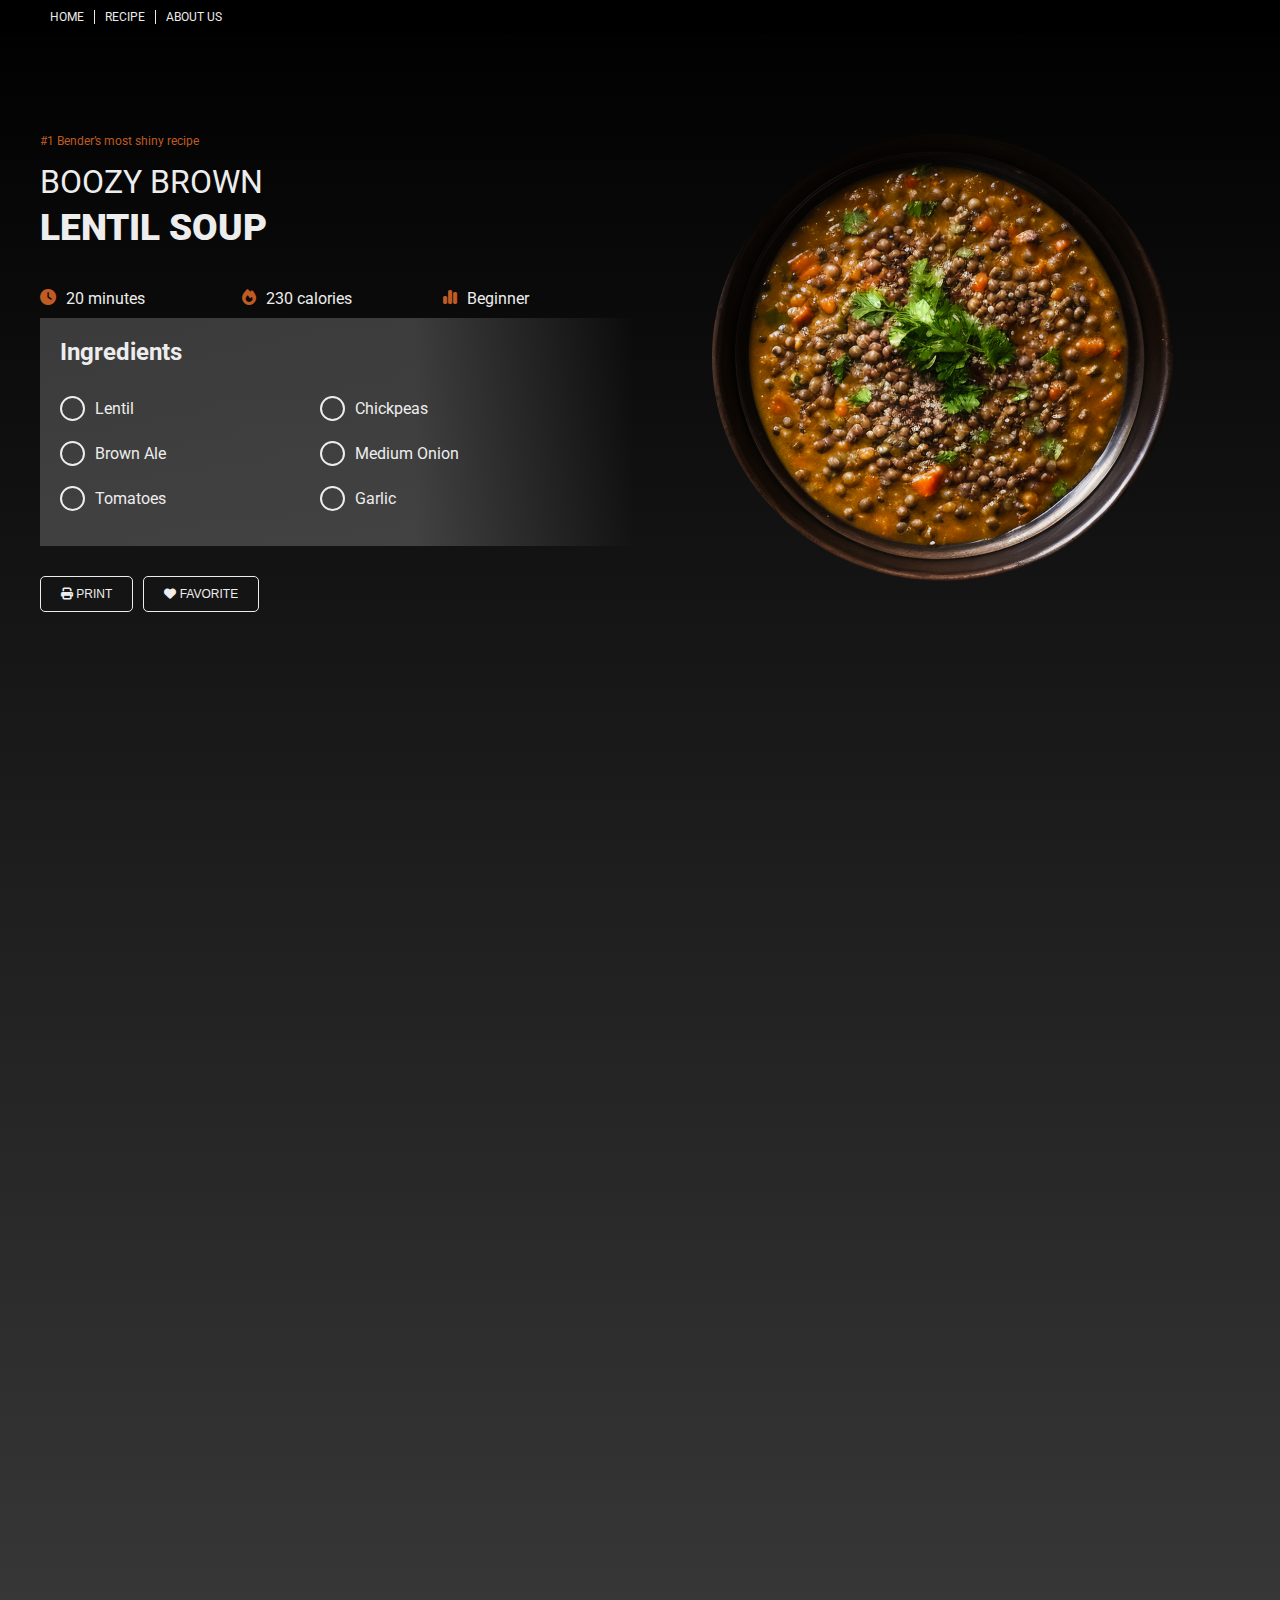
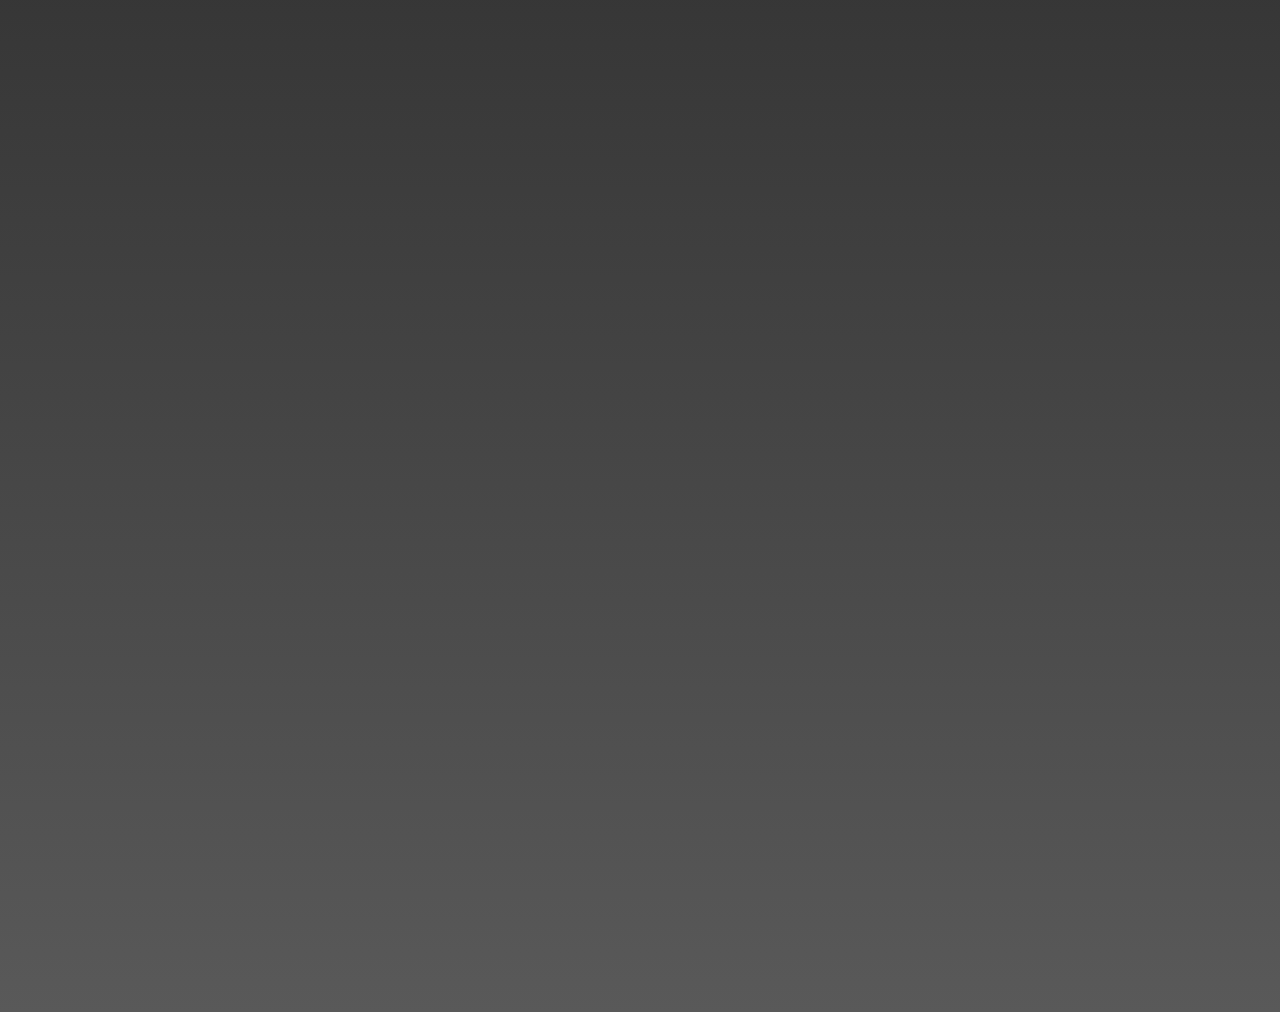
<file: subpage.html>
<!DOCTYPE html>
<html lang="en">
<head>
  <link rel="stylesheet" href="css/style.css">
  <link rel="stylesheet" href="https://cdnjs.cloudflare.com/ajax/libs/font-awesome/6.6.0/css/all.min.css">
  <meta charset="UTF-8">
  <meta name="viewport" content="width=device-width, initial-scale=1.0">
  <title>Recipe Webpage</title>
</head>
<body>
  <div class="container">

    <nav class="navigation">
      <div class="menu-container">
        <ul>
          <li>
            <a href="/">Home</a>
          </li>
          <li>
            <a href="#">Recipe</a>
          </li>
          <li>
            <a href="#">About us</a>
          </li>
        </ul>
      </div>
    </nav>

    

    <section class="recipe_details">
      <div class="recipe_details_left">
        <div class="recipe-hero-text">
          <p class="recipe-hero-text-smallest color-primary">#1 Bender’s most shiny recipe</p>
          <p class="recipe-hero-text-medium">Boozy brown</p>
          <p class="recipe-hero-text-large">Lentil soup</p>
        </div>
        
        <!-- div element to contain 3 info, checkboxes and 2 buttons -->
        <div class="recipe_details_ingredient_block">

          <!-- Part I -->
          <!-- div element .recipe_details_ingredient_block_info_three + .recipe_details_ingredient_block_info_three_item*3 with i+p as children -->
          <div class="recipe_details_ingredient_block_info_three">
            <div class="recipe_details_ingredient_block_info_three_item">
              <i class="fas fa-clock"></i>
              <p>20 minutes</p>
            </div>
            <div class="recipe_details_ingredient_block_info_three_item">
              <i class="fas fa-fire"></i>
              <p>230 calories</p>
            </div>
            <div class="recipe_details_ingredient_block_info_three_item">
              <i class="fas fa-chart-simple"></i>
              <p>Beginner</p>
            </div>


          </div>

       
          <div class="recipe_details_ingredients">
            <!-- Part II -->
            <!-- header (h4) + div element (.recipe_details_ingredient_block_checkboxes) & input fields-->
            <h4>Ingredients</h4>
            <div class="recipe_details_ingredient_block_checkboxes">
              <label><input type="checkbox"> Lentil</label>
              <label><input type="checkbox"> Chickpeas</label>
              <label><input type="checkbox"> Brown Ale</label>
              <label><input type="checkbox"> Medium Onion</label>
              <label><input type="checkbox"> Tomatoes</label>
              <label><input type="checkbox"> Garlic</label>
            </div>

          </div>

          <!-- Part III -->
          <!-- div element .recipe_details_ingredient_block_buttons with 2 buttons and i + a as children -->
          <div class="recipe_details_ingredient_block_buttons">
            <button class="button">
              <i class="fas fa-print"></i>
              <a href="#" class="button-text">Print</a>
            </button>
            <button class="button">
              <i class="fas fa-heart"></i>
              <a href="#" class="button-text">Favorite</a>
            </button>
          </div>

        </div>
      </div>

      <!-- right side contains image -->
      <div class="recipe_details_right">
        <div class="recipe_details_right_image">
          <img src="img/boozeLentil.png" alt="">
        </div>
      </div>
    </section>

    <!-- div element .recipe_instruction_one with .filler_block as child :: just to take up space for future ul>li -->
    <section class="recipe_instruction_one">
      <div class="filler_block"></div>
    </section>

    <section class="recipe_instruction_one">

    </section>

    <footer></footer>

  </div>
</body>
</html>
</file>
<file: css/style.css>
@import url('https://fonts.googleapis.com/css2?family=Roboto:ital,wght@0,100;0,300;0,400;0,500;0,700;0,900;1,100;1,300;1,400;1,500;1,700;1,900&display=swap');
@import url('https://fonts.googleapis.com/css2?family=Roboto+Condensed:ital,wght@0,100..900;1,100..900&display=swap');

:root {
    /* Dimensions */
    --width-full: 100%;
    --width-12col: 1200px;     

    /* Grid Settings */
    --grid-gap: 10px;
    --padding-default: 20px;

    /* Colors */
    --background-color-navigation: #00000088;
    --background-color-light: #ededed;
    --background-color-dark-bg: #111111;
    --primary-color: #bf5b23;
    --color-white: #ffffff;
    --color_dark: #373737;
    --color-light: #ebebeb;

    /* color swatch category */
    --category-seafood: #3E30E2;
    --category-chicken: #249C8E;
    --category-meats: #D09189;
    --category-veg: #298F3F;
    --category-dessert: #9374EB;
    --category-misc: #9A951E;
    --category-pasta: #BF5B23;
}

/* Reset CSS */
* {
  margin:0;
  padding:0;
  box-sizing: border-box;
}
/* Global CSS */
.category-seafood {
  color: var(--category-seafood);
}

body {
  background-color: #dddddd;
  font-family: "Roboto", sans-serif;
}

.container {
  background: rgb(0,0,0);
  background: linear-gradient(180deg, rgba(0,0,0,1) 0%, rgba(89,89,89,1) 100%);
  height: auto;
  width:var(--width-full);
}

.navigation {
  background-color: #00000088;
  position:relative;
  z-index: 5;
}

.menu-container {

  width:var(--width-12col);
  margin:0 auto 0 auto;
}

.menu-container ul {
  display: flex;
  font-size: 12px;

}

.menu-container ul li {
  list-style-type: none;
  margin: 10px 0;  
}

.menu-container ul li a { 
  color:var(--color-light);
  text-decoration:none;
  text-transform: uppercase;
  border-right: 1px solid var(--color-light);
  padding:0 10px 0 10px;
}

.menu-container ul li a:hover { 
  color:var(--primary-color);
}

.menu-container ul li:last-child a {
  border-right: none;

}


.hero {
  margin-top:-35px;

  width: var(--width-full);
  background-image: url('https://picsum.photos/1280/650');
  background-position: center center;
  background-repeat: no-repeat;
  background-size: cover;
  height:600px;
  color:var(--color-light)
}

.hero-container {
  display:grid;
  grid-template-columns: repeat(12, 1fr);
  grid-template-rows: auto auto auto;
  gap: var(--grid-gap);
  height:100%;
  width: var(--width-12col);
  margin:0 auto 0 auto;
}

.hero-text {
  grid-column: 1 / span 4;
  grid-row: 1;
  margin-top:200px
}

.hero-text-small-header {
  font-size:12px;
}

.hero-text-big-header {
  font-size:32px;
  text-transform: uppercase;
}

.hero-text-bold {
  font-weight: 900;
}


.hero-search {
  grid-column: 2 / span 3;
  grid-row: 2;
  margin-top:60px
}

.search-box {
  background-color: transparent;
  padding:10px 40px 10px 20px;
  border: var(--color-light) 1px solid;
  border-radius: 5px;
  outline:none;
  color:var(--color-light);
}

.search-box::placeholder {
  color:var(--color-light);
}

.todays_recipe {
  height: fit-content;
  width:var(--width-full);
  display:grid;
  grid-template-columns: 1fr;
  grid-template-rows: 130px auto;
  gap:var(--grid-gap);
}

.todays_recipes_content_block_image img {
    height: 200px;
    width:var(--width-full);
    background-size:cover;
    background-position: center;
    border-top-left-radius:5px;
    border-top-right-radius: 5px;
}

.todays_recipes_headline {
  height:60px;
  color:var(--color-white); 
  border-bottom: 1px solid var(--color-white);
  font-size:37px;
  font-weight: 700;
  text-transform: uppercase;
  
  display:flex;
  justify-content: flex-start;
  align-items:center;
  padding: 0 0 20px 0;
  width:var(--width-12col);
  margin:70px auto 0 auto;  

  text-shadow: 1px 1px 1px var(--primary-color);
}

.todays_recipes_content {
  display: grid;
  grid-template-columns: repeat(4, 1fr) ;
  gap:var(--grid-gap);
  height: fit-content;
  margin:30px auto 0 auto;
  box-sizing: border-box;
  width: var(--width-12col);
}

.todays_recipes_content_block {
  background-color:var(--background-color-light);
  position:relative;
  border-radius:5px;
  display:flex;
  flex-direction:column;
  box-shadow: 1px 1px 3px var(--background-color-dark-bg);
}

.todays_recipes_content_block_text_top h5 {
  font-size:22px;
  font-weight: 700; 
  text-transform:uppercase;
  margin: 0 0 10px 0;
}

.todays_recipes_content_block_text_top p {
  font-size: 16px;
  font-family: 'Roboto Condensed', sans-serif;
}

/* Fundet her: https://css.glass/ */

.todays_recipes_content_block_text {
  padding:20px;
  display: flex;
  flex-direction: column;
  justify-content: space-between;
  flex:1;
  color:var(--color_dark);
}

.todays_recipes_content_block_bottom_area {
  display:flex;
  justify-content: space-between;
  margin: 20px 0 0 0;
  /* border-left: 1px solid var(--category-seafood); */
}

.todays_recipes_content_block_bottom_area_left {
  display: flex;
  flex-direction: column;
  justify-content: space-between;
  padding: 0 0 0 10px;
}

.todays_recipes_content_block_bottom_area_left p {
  font-size:14px;
  text-transform: uppercase;
  font-weight: 400;
}


.todays_recipes_content_block_bottom_area_right {}

.todays_recipes_content_block_bottom_area_right button {
  background-color: var(--color_dark);
  border: 1px solid var(--background-color-light);
  border-radius: 5px;
  font-size: 12px;
  font-weight: 700;
  padding:8px 16px;
  cursor:pointer;
}

.todays_recipes_content_block_bottom_area_right button a {
  color:var(--color-light);
  text-transform: uppercase;
  text-decoration: none;
  font-size:12px;
}

#cat-test::after {
  content: attr(data-category);
}


div[data-category="seafood"] {
  border-left: 1px solid var(--category-seafood);
}

p[data-category="seafood"] {
  color: var(--category-seafood);
}

div[data-category="chicken"] {
  border-left: 1px solid var(--category-chicken);
}

p[data-category="chicken"] {
  color: var(--category-chicken);
}

div[data-category="pasta"] {
  border-left: 1px solid var(--category-pasta);
}

p[data-category="pasta"] {
  color: var(--category-pasta);
}

div[data-category="veg"] {
  border-left: 1px solid var(--category-veg);
}

p[data-category="veg"] {
  color: var(--category-veg);
}

div[data-category="meats"] {
  border-left: 1px solid var(--category-meats);
}

p[data-category="meats"] {
  color: var(--category-meats);
}

div[data-category="dessert"] {
  border-left: 1px solid var(--category-dessert);
}

p[data-category="dessert"] {
  color: var(--category-dessert);
}

div[data-category="misc"] {
  border-left: 1px solid var(--category-misc);
}

p[data-category="misc"] {
  color: var(--category-misc);
}

#fish-icon {
  color:#33ddff;
  font-size:40px;
}




/* Recipe_page */
.color-primary {
  color:var(--primary-color);
}

.recipe_details {
  display:grid;
  grid-template-columns: repeat(12, 1fr);
  grid-template-rows: auto;
  gap:var(--grid-gap);
  width:var(--width-12col);
  margin: 0 auto;
  padding:100px 0 0 0;
}

.recipe_details_left {
  grid-column: 1 / span 6;
}


.recipe-hero-container {/* child to follow to 12 column */
  display:grid;
  grid-template-columns: repeat(12, 1fr);
  grid-template-rows: auto auto auto;
  width:var(--width-12col);
  gap:var(--grid-gap);
  margin: 0 auto;
} 

.recipe-hero-text {
  grid-column: 1 / span 4;
  margin-top:0px;
  grid-row: 1;
  color: var(--background-color-light);
}

.recipe-hero-text-smallest {
  font-size: 12px;
}

.recipe-hero-text-medium {
  font-size: 32px;
  text-transform: uppercase;
  margin-top:15px;
}

.recipe-hero-text-large {
  font-size: 37px;
  text-transform: uppercase;
  font-weight: 900;
  margin-top:5px;
  margin-bottom:15px
}


/* START HERE */
/* PART I - Three icon+info */
.recipe_details_ingredient_block_info_three {
  display: grid;
  grid-template-columns: repeat(3, 1fr); 
  gap: var(--grid-gap);
  margin: 30px 0 0 0;
  color: var(--background-color-light)
}
.recipe_details_ingredient_block_info_three_item {
  display: flex;
  padding: 10px 0;
}

.recipe_details_ingredient_block_info_three_item i {
  color: var(--primary-color);
  margin: 0 10px 0 0;
}

/* Part I End */



/* PART II - input field ingredients start */
.recipe_details_ingredients {
  margin: 0 0 30px 0;
  color: var(--background-color-light);
  background: rgb(217,217,217);
  background: linear-gradient(90deg, rgba(217,217,217,0.2329306722689075) 0%, rgba(217,217,217,0.23853291316526615) 63%, rgba(217,217,217,0) 100%);
  padding: 20px 20px 5px 20px;
}

.recipe_details_ingredients h4 {
  font-size: 24px;
  margin: 0 0 20px 0;
}

.recipe_details_ingredient_block_checkboxes {
  display: flex;
  flex-wrap: wrap;
  margin: 20px 0;
}

.recipe_details_ingredients label {
  display: flex;
  align-items: center;
  width: 45%;
  margin: 10px 10px 10px 0;
  font-size: 16px;
} 

.recipe_details_ingredients input[type="checkbox"] {
  appearance: none;
  width: 25px;
  height: 25px;
  border: 2px solid var(--background-color-light);
  border-radius: 50%;
  cursor: pointer;
  position: relative;
  margin: 0 10px 0 0;
}

.recipe_details_ingredients input[type="checkbox"]:checked {
  background-color: var(--primary-color);
  border: none; 
}

.recipe_details_ingredients input[type="checkbox"]:checked::after {
  content: '';
  display: block;
  width: 5px;
  height: 10px;
  border: solid var(--background-color-light);
  border-width:  0 2px 2px 0;
  position: absolute;
  left: 50%;
  top: 45%;
  transform: translate(-50%, -50%) rotate(45deg)
}



/* input field ingredients end - PART II end */


/* PART III - buttons after input fields */
.recipe_details_ingredient_block_buttons {
  display: flex;
  margin: 30px 0 0 0;
}

.recipe_details_ingredient_block_buttons button {
  background-color: transparent;
  color: var(--background-color-light);
  border: 1px solid var(--background-color-light);
  padding: 10px 20px;
  border-radius: 5px;
  margin: 0 10px 0 0;
  font-size: 12px;
  text-transform: uppercase;

}

.recipe_details_ingredient_block_buttons button a {
  color: var(--background-color-light);
  text-decoration: none;
}

.recipe_details_ingredient_block_buttons button:hover i {
  color: var(--primary-color);

}

/* PART III END */



/* Right side top */
.recipe_details_right {
  grid-column: 7 / span 6;
  height: fit-content;
  display: flex;
  justify-content: center;
  align-items: center;
}

.recipe_details_right_image {
 
  height: 100%;
  background-repeat: no-repeat;
  background-size: cover;
  background-position: center center;
} 

.recipe_details_right_image img {
  width:100%;
  height: 100%;
  max-width: fit-content;
  max-height: 500px;

}

/* filler to fake rest of page */

.filler_block {
  height: 2000px;
  width: 100%;
 }
</file>
